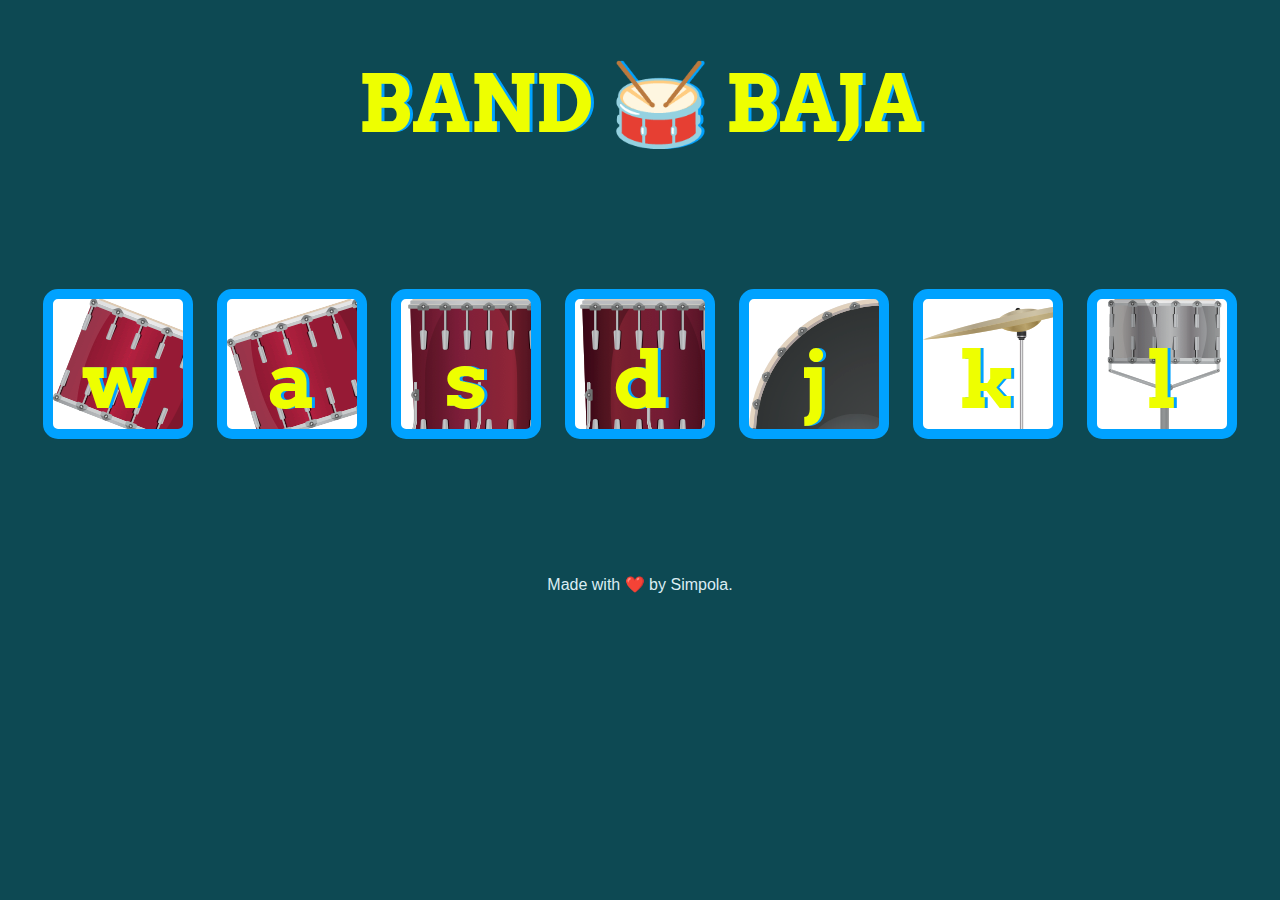
<file: index.html>
<!DOCTYPE html>
<html lang="en" dir="ltr">

<head>
  <meta charset="utf-8">
  <meta http-equiv="Refresh" content="2; url=public/index.html">
  <title>Drum Kit</title>
  <link rel="stylesheet" href="styles.css">
  <link href="https://fonts.googleapis.com/css?family=Arvo" rel="stylesheet">
</head>

<body>

  <h1 id="title">BAND 🥁 BAJA</h1>
  <div class="set">
    <button class="w drum">w</button>
    <button class="a drum">a</button>
    <button class="s drum">s</button>
    <button class="d drum">d</button>
    <button class="j drum">j</button>
    <button class="k drum">k</button>
    <button class="l drum">l</button>
  </div>



  <script src="./index.js"></script>
  <footer>
    Made with ❤️ by Simpola.
  </footer>
</body>

</html>
</file>
<file: styles.css>
body {
  text-align: center;
  background-color: #0d4953;
}

h1 {
  font-size: 5rem;
  color: #eeff00;
  font-family: "Arvo", cursive;
  text-shadow: 3px 0 #00a2ff;

}

footer {
  color: #DBEDF3;
  font-family: sans-serif;
}

.w {
  background-image:url(./images/tom1.png);
}

.a {
  background-image:url(./images/tom2.png);
}

.s {
  background-image:url(./images/tom3.png);
}

.d {
  background-image:url(./images/tom4.png);
}

.j {
  background-image:url(./images/kick.png);
}

.k {
  background-image:url(./images/crash.png);
}

.l {
  background-image:url(./images/snare.png);
}

.set {
  margin: 10% auto;
}

.game-over {
  background-color: red;
  opacity: 0.8;
}

.pressed {
  box-shadow: 0 3px 4px 0 #c86cfd;
  opacity: 0.8;
}

.red {
  color: red;
}

.drum {
  outline: none;
  border: 10px solid #00a2ff;
  font-size: 5rem;
  font-family: 'Arvo', cursive;
  line-height: 2;
  font-weight: 900;
  color: #eeff00;
  text-shadow: 3px 0 #00a2ff;
  border-radius: 15px;
  display: inline-block;
  width: 150px;
  height: 150px;
  text-align: center;
  margin: 10px;
  background-color: white;
}
</file>
